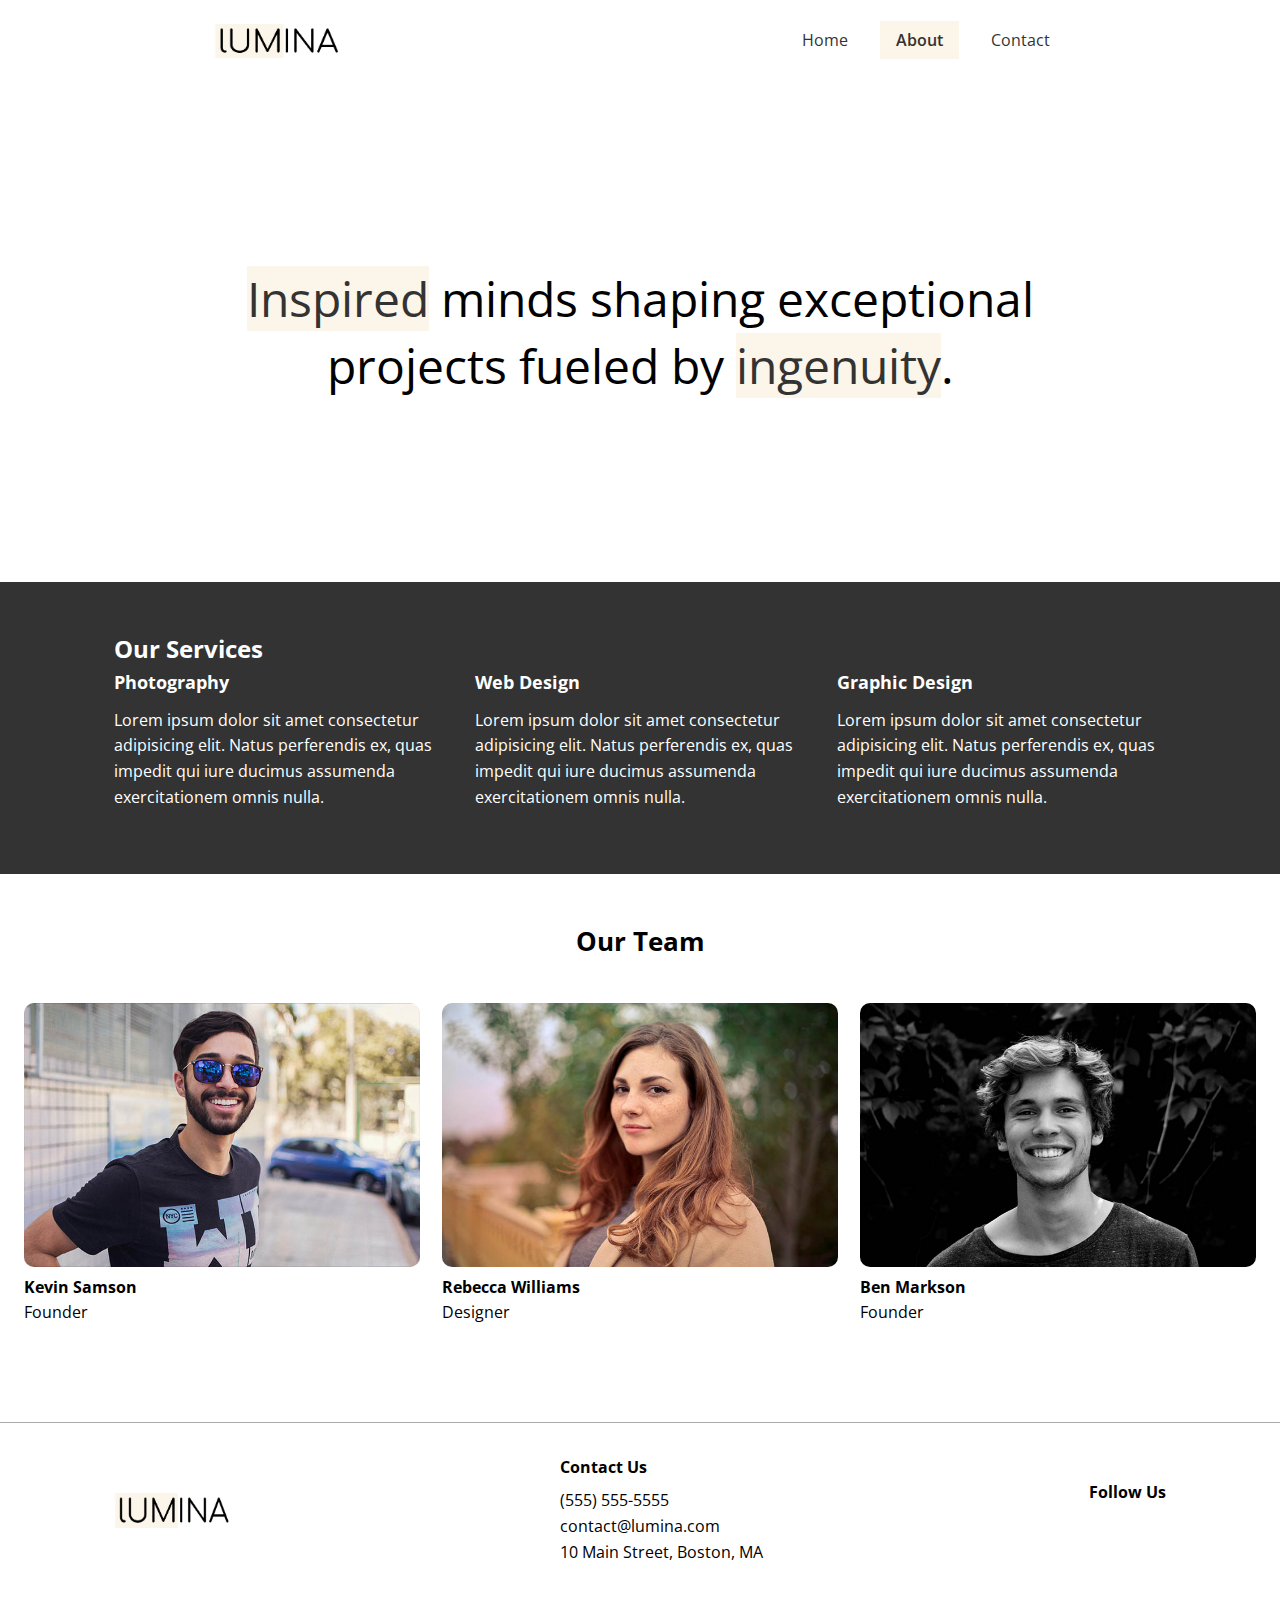
<file: about.html>
<!DOCTYPE html>
<html lang="en">
<head>
    <meta charset="UTF-8">
    <meta name="viewport" content="width=device-width, initial-scale=1.0">
    <link rel="stylesheet" href="https://cdnjs.cloudflare.com/ajax/libs/font-awesome/6.6.0/css/all.min.css" integrity="sha512-Kc323vGBEqzTmouAECnVceyQqyqdsSiqLQISBL29aUW4U/M7pSPA/gEUZQqv1cwx4OnYxTxve5UMg5GT6L4JJg==" crossorigin="anonymous" referrerpolicy="no-referrer" />
    <link rel="preconnect" href="https://fonts.googleapis.com">
    <link rel="preconnect" href="https://fonts.gstatic.com" crossorigin>
    <link href="https://fonts.googleapis.com/css2?family=Open+Sans:ital,wght@0,300..800;1,300..800&display=swap" rel="stylesheet">
    <link rel="stylesheet" href="css/styles.css">
    <link rel="icon" href="/images/favicon.ico">
    <title>About Lumina Creative</title>
</head>
<body>
    <header class="header">
        <div class="container container-sm header-flex">
          <img src="images/logo.png" alt="Lumina Creative" class="logo">
          <ul class="main-menu">
             <li><a href="/index.html">Home</a></li>
             <li><a class="current" href="/about.html">About</a></li>
             <li><a href="/contact.html">Contact</a></li>
          </ul>
        </div>
    </header>
    <section class="hero">
        <div class="container container-sm">
            <h2><span class="bg-primary">Inspired</span> minds shaping exceptional projects fueled by <span class="bg-primary">ingenuity</span>.</h2>
        </div>
    </section>

    <section class="services bg-dark">
        <div class="container">
            <h2 class="section-header">Our Services</h2>
            <div class="services-flex">
                <div class="service-item">
                    <h4>Photography</h4>
                    <p>Lorem ipsum dolor sit amet consectetur adipisicing elit. Natus perferendis ex, quas impedit qui iure ducimus assumenda exercitationem omnis nulla.</p>
                </div>
                <div class="service-item">
                    <h4>Web Design</h4>
                    <p>Lorem ipsum dolor sit amet consectetur adipisicing elit. Natus perferendis ex, quas impedit qui iure ducimus assumenda exercitationem omnis nulla.</p>
                </div>
                <div class="service-item">
                    <h4>Graphic Design</h4>
                    <p>Lorem ipsum dolor sit amet consectetur adipisicing elit. Natus perferendis ex, quas impedit qui iure ducimus assumenda exercitationem omnis nulla.</p>
                </div>
            </div>
        </div>
    </section>

    <section class="team">
        <div class="container container-lg">
            <h2 class="section-heading">Our Team</h2>
            <div class="team-flex">
                <div class="team-item">
                    <img src="images/team1.jpg" alt="TeamMember">
                    <h4>Kevin Samson</h4>
                    <p>Founder</p>
                </div>
                <div class="team-item">
                    <img src="images/team2.jpg" alt="TeamMember">
                    <h4>Rebecca Williams</h4>
                    <p>Designer</p>
                </div>
                <div class="team-item">
                    <img src="images/team3.jpg" alt="TeamMember">
                    <h4>Ben Markson</h4>
                    <p>Founder</p>
                </div>
            </div>
        </div>
    </section>
    

    <footer class="footer">
        <div class="container footer-flex">
            <img src="images/logo.png" alt="Lumina Creative">

            <div>
                <h4>Contact Us</h4>
                <ul>
                    <li>(555) 555-5555</li>
                    <li>contact@lumina.com</li>
                    <li>10 Main Street, Boston, MA</li>
                </ul>
            </div>

            <div>
                <h4>Follow Us</h4>
                <a href="#"><i class="fab fa-facebook"></i></a>
                <a href="#"><i class="fab fa-twitter"></i></a>
                <a href="#"><i class="fab fa-instagram"></i></a>
                <a href="#"><i class="fab fa-pinterest"></i></a>
                <a href="#"><i class="fab fa-tumblr"></i></a>
            </div>

        </div>
    </footer>

</body>
</html>
</file>
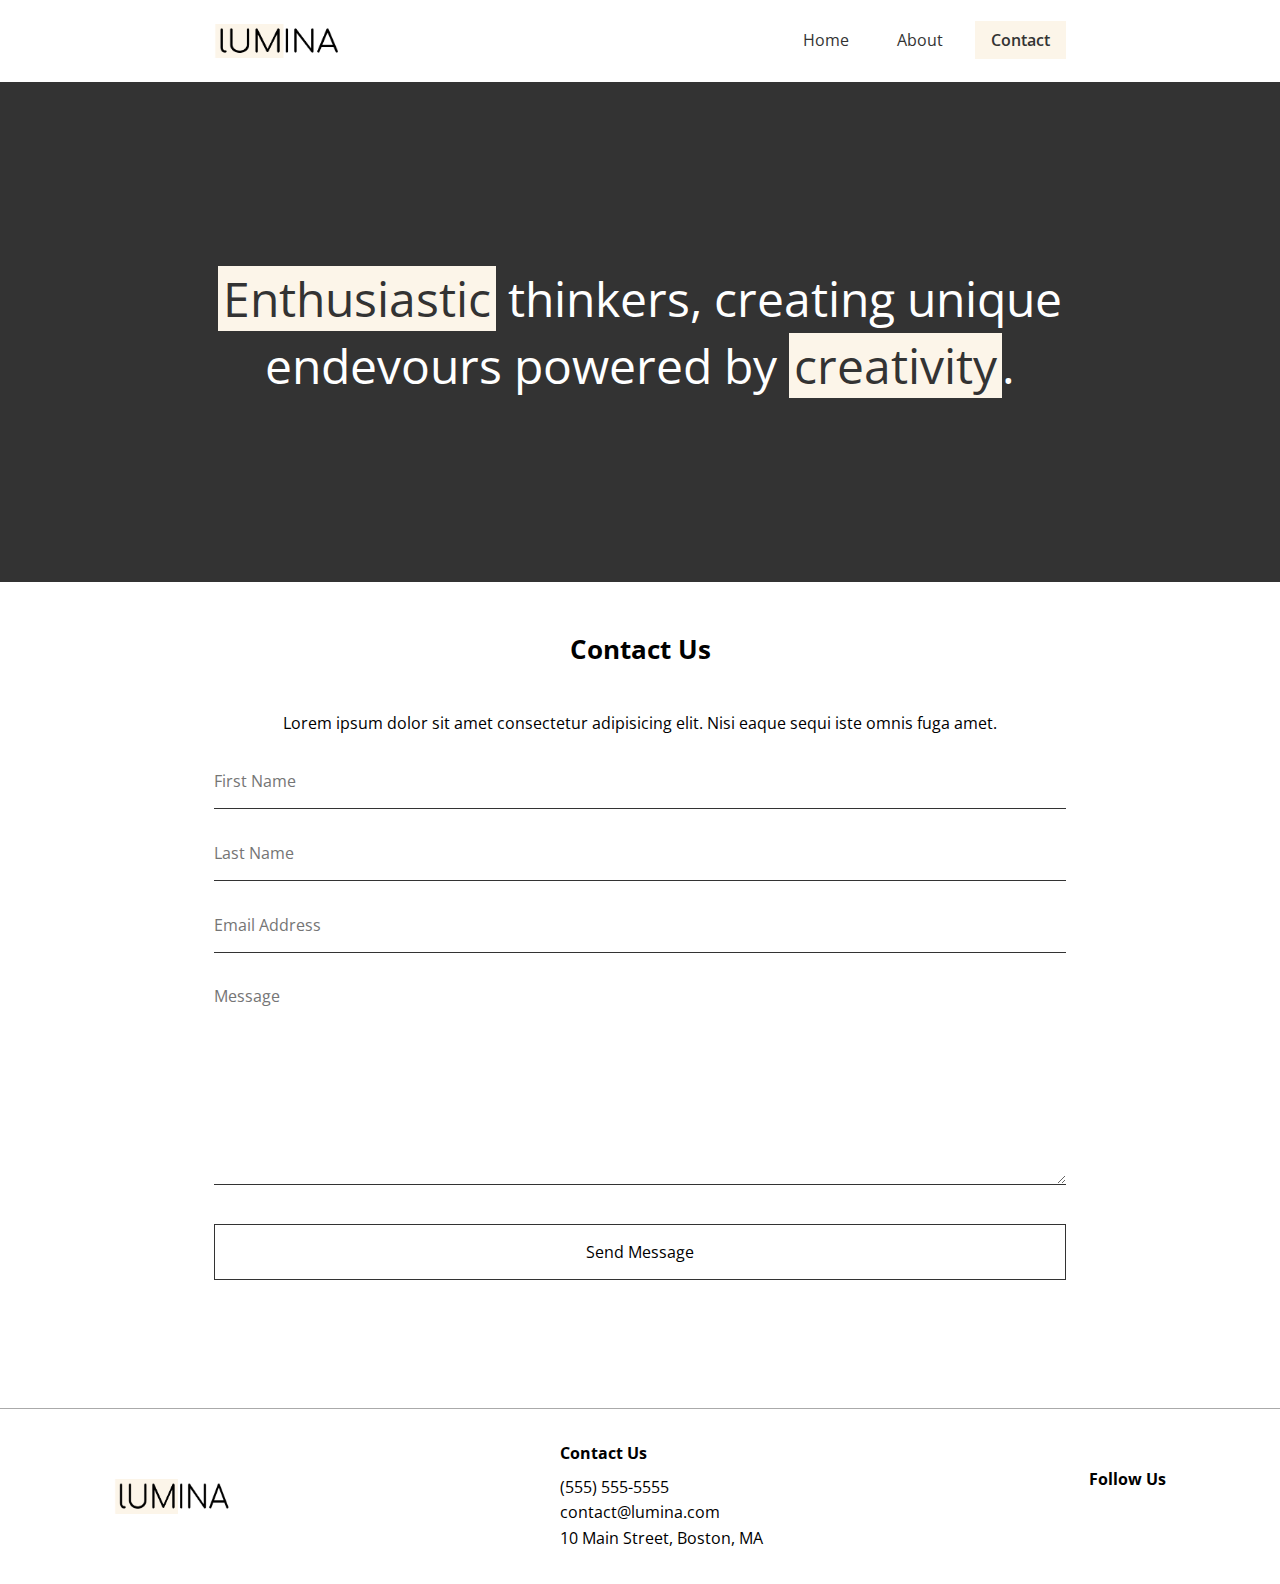
<file: contact.html>
<!DOCTYPE html>
<html lang="en">
<head>
    <meta charset="UTF-8">
    <meta name="viewport" content="width=device-width, initial-scale=1.0">
    <link rel="stylesheet" href="https://cdnjs.cloudflare.com/ajax/libs/font-awesome/6.6.0/css/all.min.css" integrity="sha512-Kc323vGBEqzTmouAECnVceyQqyqdsSiqLQISBL29aUW4U/M7pSPA/gEUZQqv1cwx4OnYxTxve5UMg5GT6L4JJg==" crossorigin="anonymous" referrerpolicy="no-referrer" />
    <link rel="preconnect" href="https://fonts.googleapis.com">
    <link rel="preconnect" href="https://fonts.gstatic.com" crossorigin>
    <link href="https://fonts.googleapis.com/css2?family=Open+Sans:ital,wght@0,300..800;1,300..800&display=swap" rel="stylesheet">
    <link rel="stylesheet" href="css/styles.css">
    <link rel="icon" href="/images/favicon.ico">
    <title>Contact Lumina Creative</title>
</head>
<body>
    <header class="header">
        <div class="container container-sm header-flex">
          <img src="images/logo.png" alt="Lumina Creative" class="logo">
          <ul class="main-menu">
             <li><a href="/index.html">Home</a></li>
             <li><a href="/about.html">About</a></li>
             <li><a class="current" href="/contact.html">Contact</a></li>
          </ul>
        </div>
    </header>
    <section class="hero bg-dark">
        <div class="container container-sm">
            <h2><span class="bg-primary">Enthusiastic</span> thinkers, creating unique endevours powered by <span class="bg-primary">creativity</span>.</h2>
        </div>
    </section>
    
    <section class="contact">
        <div class="container container-sm">
            <h2 class="section-heading">Contact Us</h2>
            <p>Lorem ipsum dolor sit amet consectetur adipisicing elit. Nisi eaque sequi iste omnis fuga amet.</p>
            <form name="contact" netlify>
              <div class="form-group">
                <label for="first-name" class="no-peak">First Name</label>
                <input
                type="text"
                id="first-name"
                name="first-name"
                placeholder="First Name">
              </div>
              <div class="form-group">
                <label for="last-name" class="no-peak">Last Name</label>
                <input
                type="text"
                id="last-name"
                name="last-name"
                placeholder="Last Name">
              </div>
              <div class="form-group">
                <label for="email" class="no-peak">Email Address</label>
                <input
                type="email"
                id="email"
                name="email"
                placeholder="Email Address">
              </div>
              <div class="form-group">
                <label for="message" class="no-peak">Message</label>
                <textarea
                id="message"
                name="message"
                placeholder="Message"></textarea>
              </div>
              <div class="form-group">
                <button type="submit" class="btn">Send Message</button>
              </div>
            </form>
        </div>
    </section>

    <footer class="footer">
        <div class="container footer-flex">
            <img src="images/logo.png" alt="Lumina Creative">

            <div>
                <h4>Contact Us</h4>
                <ul>
                    <li>(555) 555-5555</li>
                    <li>contact@lumina.com</li>
                    <li>10 Main Street, Boston, MA</li>
                </ul>
            </div>

            <div>
                <h4>Follow Us</h4>
                <a href="#"><i class="fab fa-facebook"></i></a>
                <a href="#"><i class="fab fa-twitter"></i></a>
                <a href="#"><i class="fab fa-instagram"></i></a>
                <a href="#"><i class="fab fa-pinterest"></i></a>
                <a href="#"><i class="fab fa-tumblr"></i></a>
            </div>

        </div>
    </footer>

</body>
</html>
</file>
<file: css/styles.css>
* {
    margin: 0;
    padding: 0;
    box-sizing: border-box;
}

:root {
    --primary-color: #fcf5e9;
    --dark-color: #333;
    --container-normal: 1100px;
    --container-wide: 1400px;
    --container-narrow: 900px;
}

body {
    font-family: 'Open Sans', sans serif;
    line-height: 1.6;
}

a {
    text-decoration: none;
    color: #333;
}

ul {
    list-style: none;
}

img {
    max-width: 100%;
}

/* Utilities */
.bg-primary {
    background: var(--primary-color);
    color: var(--dark-color)
}

.bg-dark {
  background: var(--dark-color);
  color: #fff;
}

.bg-dark .bg-primary {
    padding: 0 0.3rem;
}

.btn {
    display: inline-block;
    padding: 1rem 2rem;
    border: 1px #333 solid;
    background: transparent;
    font-family: inherit;
    font-size: inherit;
    cursor: pointer;
}

.btn:hover {
    background: #333;
    color: #fff;
}

.section-heading {
    font-size: 1.6rem;
    text-align: center;
    margin-bottom: 40px;
}

.no-peak {
    clip: rect(0 0 0 0);
    clip-path: inset(50%);
    height: 1px;
    overflow: hidden;
    position: absolute;
    white-space: nowrap;
    width: 1px;
  }

/* Container */
.container {
    max-width: var(--container-normal);
    margin: 0 auto;
    padding: 0 1.5rem;
}

.container-lg {
    max-width: var(--container-wide);
}

.container-sm {
    max-width: var(--container-narrow);
}

/* Header */
.header {
    margin: 1.5rem auto;
}

.header .logo {
    width: 130px;
}

.header .header-flex {
  display: flex;
  justify-content: space-between;
  align-items: center;
}

.header .main-menu {
    display: flex;
    gap: 1rem;
}

.header .main-menu a {
    padding: 0.5rem 1rem;
}

.header .main-menu a:hover {
    background: var(--primary-color);
}

.current {
    background: var(--primary-color);
    font-weight: 600;
}

/* Hero */
.hero {
    height: 500px;
    display: flex;
    justify-content: center;
    align-items: center;
    text-align: center;
}

.hero h2 {
    font-size: 3rem;
    line-height: 1.4;
    font-weight: normal;
}

.gallery-flex {
    display: flex;
    justify-content: center;
    flex-wrap: wrap;
    gap: 20px;
}

.gallery-item {
    width: calc(33.333% - 20px);
    border-radius: 10px;
}

.gallery-item img {
    border-radius: 10px;
}

.gallery-item:hover {
    opacity: 0.9;
}

/* Footer */
.footer {
    border-top: 1px solid #aaa;
    padding: 2rem 1.5rem;
    margin-top: 2rem;
}

.footer .footer-flex {
    display: flex;
    justify-content: space-between;
    align-items: center;
}

.footer img {
    width: 120px;
    height: 35px;
}

.footer h4 {
    font-size: 1rem;
    margin-bottom: 0.5rem;
}

.footer a {
    margin: 0.2rem;
}

/* Services */
.services {

    padding: 3rem 0 4rem;
}

.services-flex {
  display: flex;
  gap: 2rem;
}

.service-item h4 {
    font-size: 1.1rem;
    margin-bottom: 0.7rem;
}

/* Team */
.team {
    padding: 3rem 0 4rem;
}

.team-flex {
    display: flex;
    gap: 1.4rem;
}

.team img {
    border-radius: 10px;
}

/* Contact */
.contact {
    padding: 3rem 0 4rem;
}

.contact p {
    text-align: center;
    margin-bottom: 2rem;
}

.form-group {
    margin: 2rem 0;
}

.contact input,
.contact textarea {
    border: none;
    border-bottom: 1px #333 solid;
    width: 100%;
    font-family: inherit;
    font-size: inherit;
    padding-bottom: 1rem;
}

.contact textarea {
    height: 200px;
}

.contact input:focus,
.contact textarea:focus {
    outline: 0;
}

.contact button {
    width: 100%;
}

/* Media Queries */
@media(max-width: 768px) {
    .header .header-flex,
    .footer .footer-flex,
    .services .services-flex,
    .team .team-flex {
      flex-direction: column;
      gap: 1.5rem;
    }

    .hero {
      height: 300px;
    }

    .hero h2 {
      font-size: 1.8rem;
    }

    .gallery-item {
      width: calc(50% - 20px);
    }

    .footer .footer-flex {
        text-align: center;
    }
}
</file>
